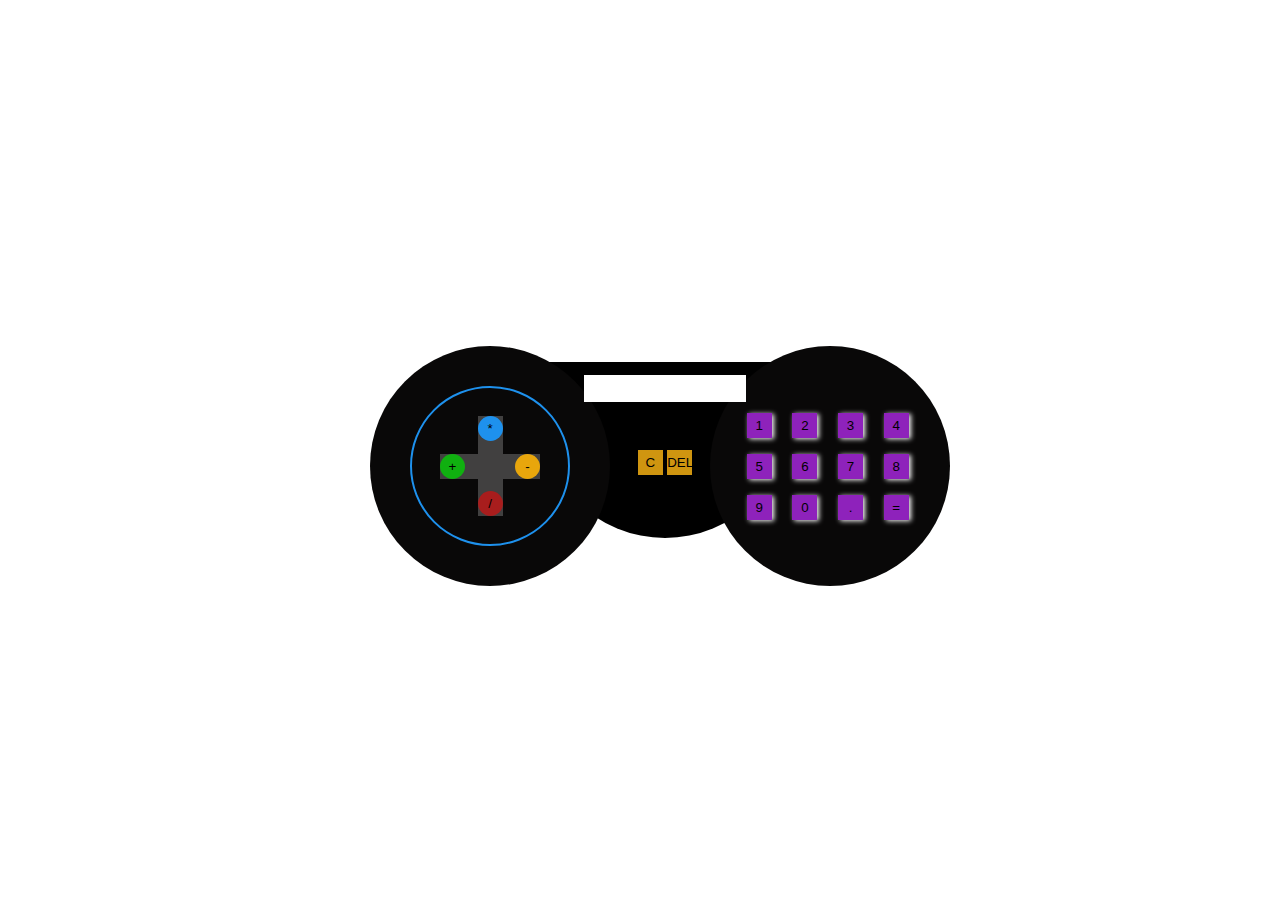
<file: calculadora/index.html>
<!DOCTYPE html>
<html lang="es">

<head>
    <meta charset="UTF-8">
    <meta http-equiv="X-UA-Compatible" content="IE=edge">
    <meta name="viewport" content="width=device-width, initial-scale=1.0">
    <link rel="stylesheet" href="css/style.css">
    <link rel="shortcut icon" href="img/favicon.ico" type="image/x-icon">
    <title>Calculadora</title>
</head>

<body>
    <div class="control">
        <div class="left">
            <div class="circle-cross">
                <div class="vertical">
                    <button class="multiplication" onclick="solve('*')">*</button>
                    <button class="division" onclick="solve('/')">/</button>
                </div>
                <div class="horizontal">
                    <button class="sum" onclick="solve('+')">+</button>
                    <button class="subtract" onclick="solve('-')">-</button>
                </div>
            </div>
        </div>
        <div class="screen">
            <div class="input"></div>
            <div class="btn">
                <button onclick="cleanWindow()">C</button>
                <button onclick="cleanOne()">DEL</button>
            </div>
        </div>
        <div class="right">
            <div class="nmrs">
                <button class="numbers" onclick="numbers(1)">1</button>
                <button class="numbers" onclick="numbers(2)">2</button>
                <button class="numbers" onclick="numbers(3)">3</button>
                <button class="numbers" onclick="numbers(4)">4</button>
                <button class="numbers" onclick="numbers(5)">5</button>
                <button class="numbers" onclick="numbers(6)">6</button>
                <button class="numbers" onclick="numbers(7)">7</button>
                <button class="numbers" onclick="numbers(8)">8</button>
                <button class="numbers" onclick="numbers(9)">9</button>
                <button class="numbers" onclick="numbers(0)">0</button>
                <button class="numbers" onclick="point()">.</button>
                <button class="numbers" onclick="equal()">=</button>
            </div>
        </div>
    </div>

    <script src="js/main.js"></script>
</body>

</html>
</file>
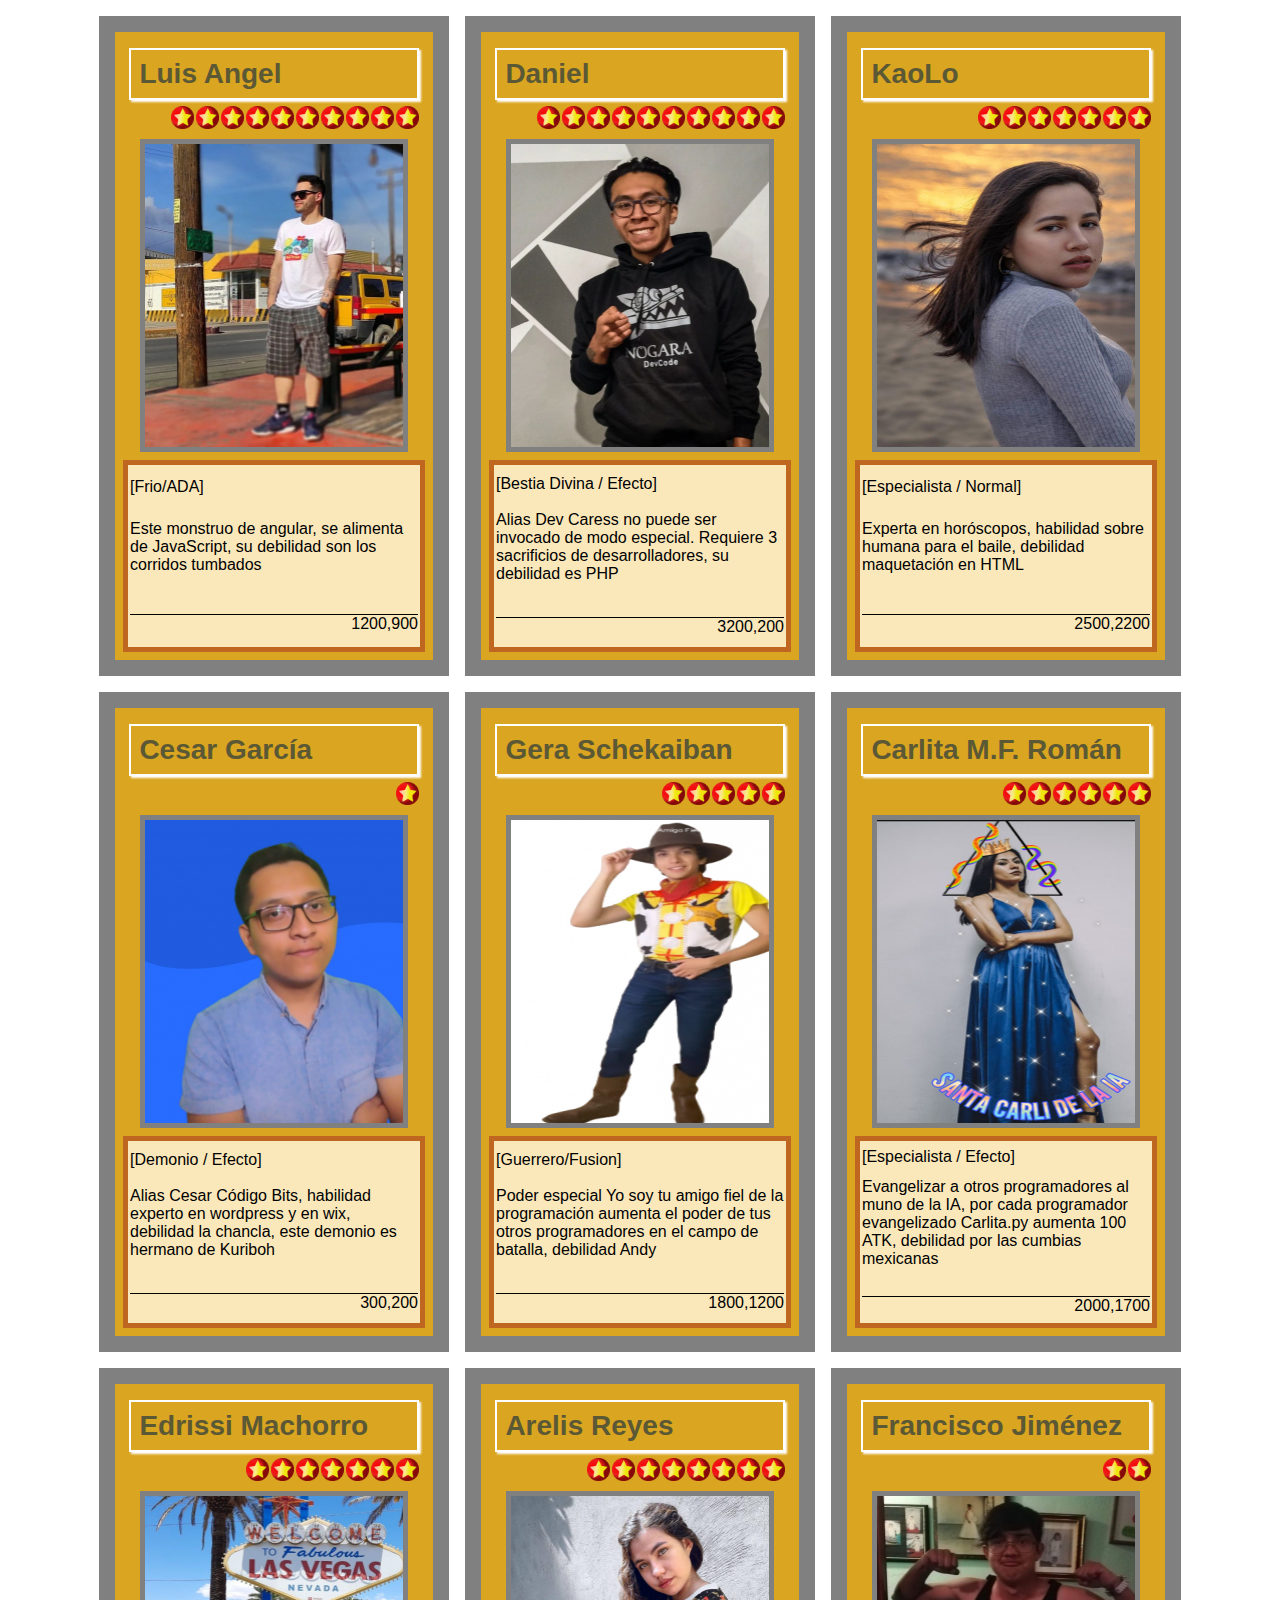
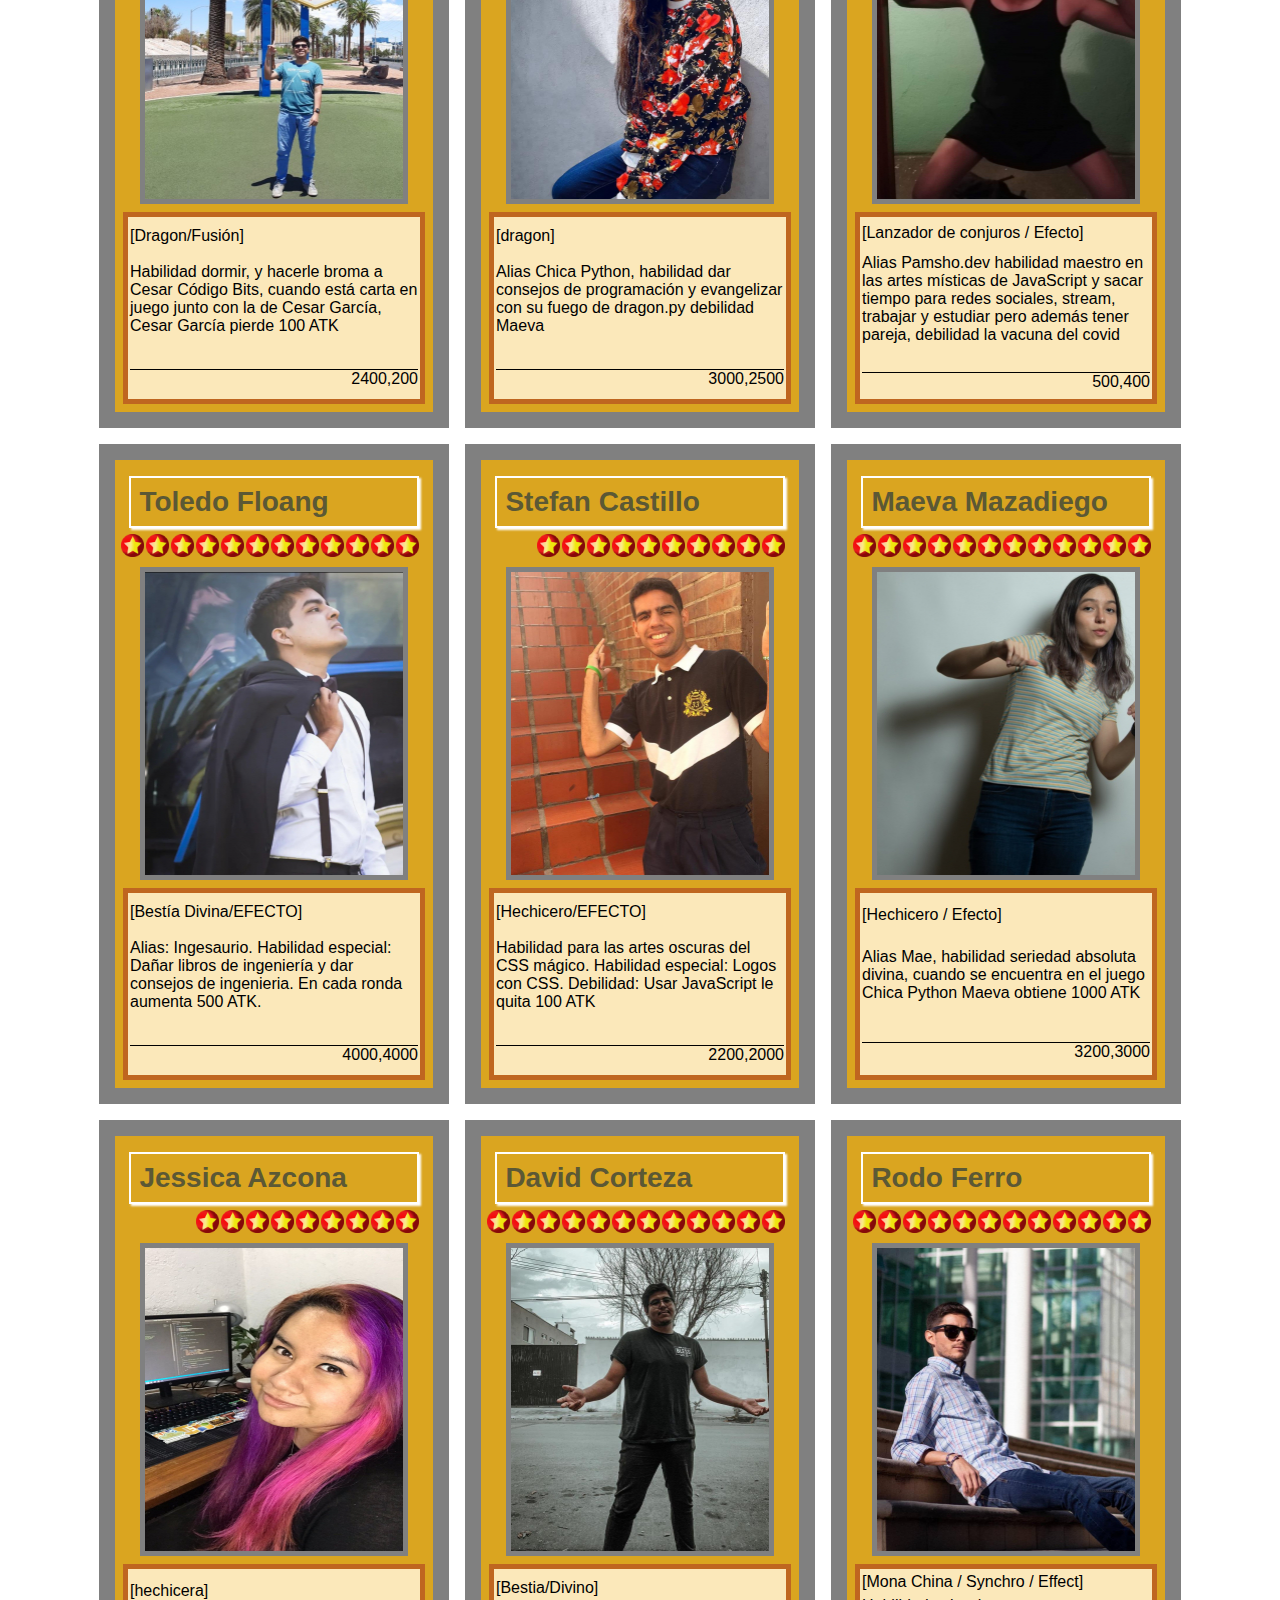
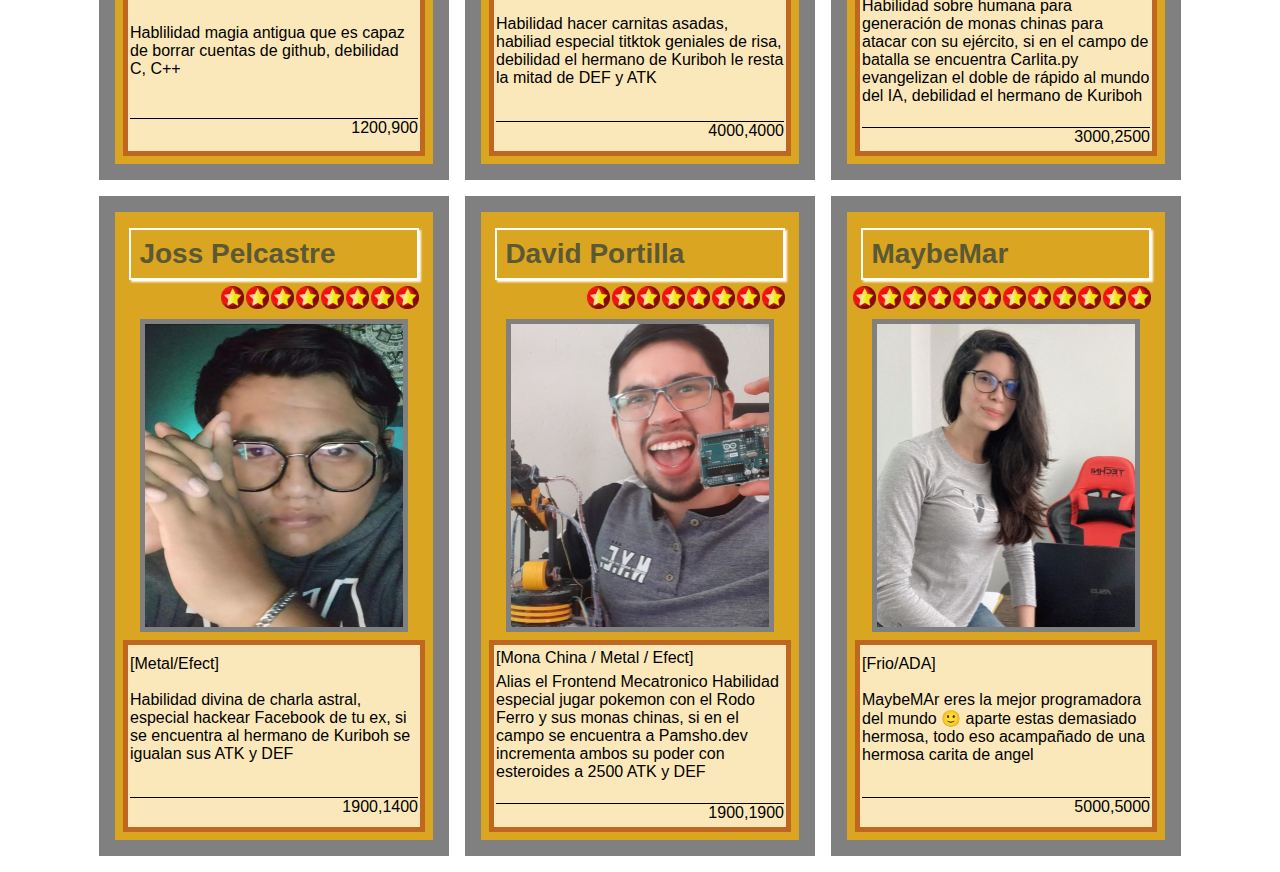
<file: cartasTiktokers/index.html>
<!DOCTYPE html>
<html lang="en">
  <head>
    <meta charset="UTF-8" />
    <meta http-equiv="X-UA-Compatible" content="IE=edge" />
    <meta name="viewport" content="width=device-width, initial-scale=1.0" />
    <link rel="stylesheet" href="css/style.css" />
    <link rel="shortcut icon" href="img/favicon.ico" type="image/x-icon">
    <title>Clase 10</title>
  </head>
  <body>
    <div class="cartas"></div>
    <script type="module" src="js/main.js"></script>
  </body>
</html>
</file>
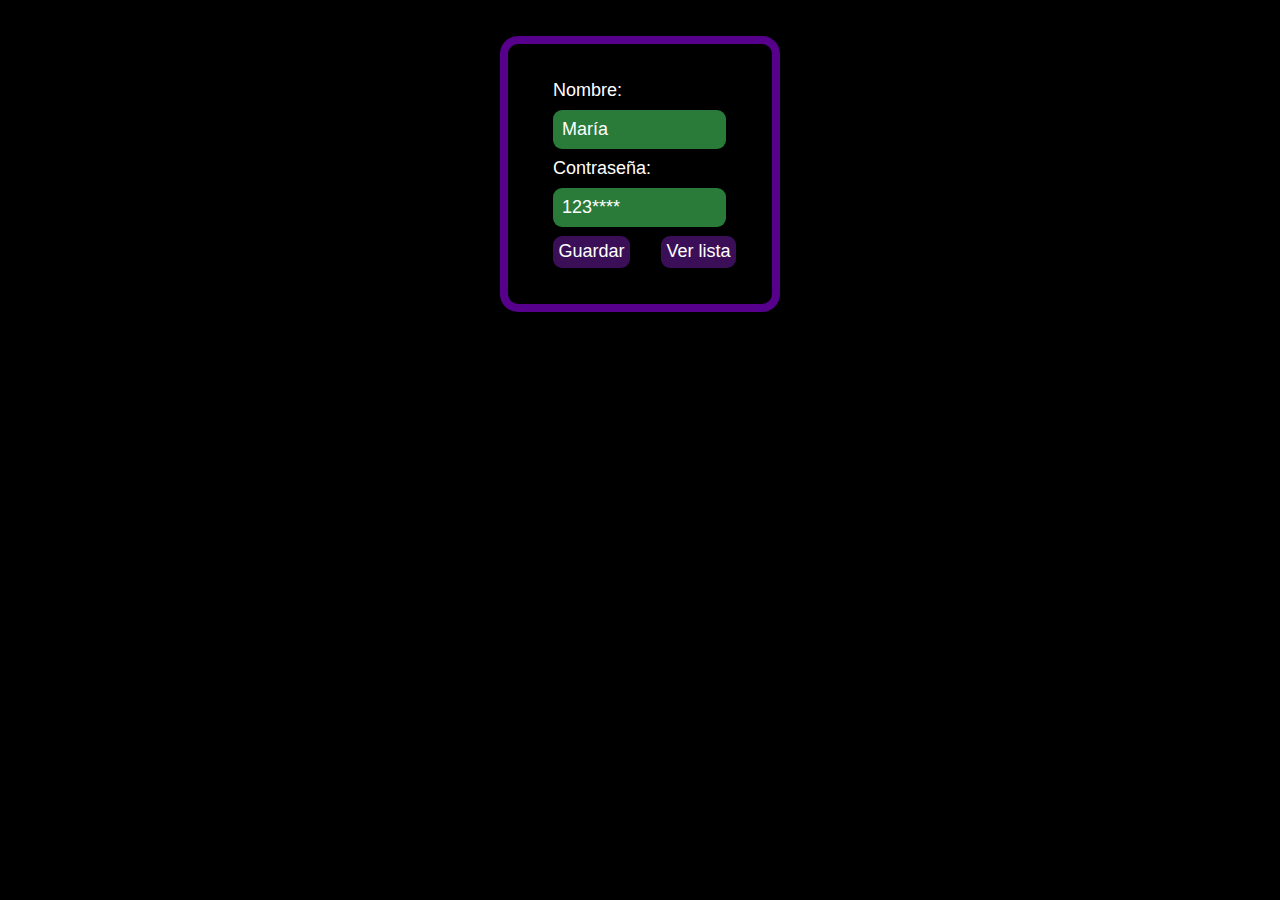
<file: clase8/index.html>
<!DOCTYPE html>
<html lang="en">
<head>
    <meta charset="UTF-8">
    <meta http-equiv="X-UA-Compatible" content="IE=edge">
    <meta name="viewport" content="width=device-width, initial-scale=1.0">
    <link rel="stylesheet" href="css/style.css">
    <link rel="shortcut icon" href="img/favicon.ico" type="image/x-icon">
    <title>Primer aplicación</title>
</head>
<body>
    <div class="container">
        <div class="containerForm">
            <label for="user">Nombre:</label>
            <input type="text" name="" id="user" placeholder="María"> 
            <label for="pass">Contraseña:</label>
            <input type="text" name="" id="pass" placeholder="123****"> 
    
            <div class="containerBtns">
                <button onclick="save()">Guardar</button>
                <button onclick="lookList()">Ver lista</button>
        </div>
    </div>

    <div class="containerText"></div>
    <script src="js/main.js"></script>
</body>
</html>
</file>
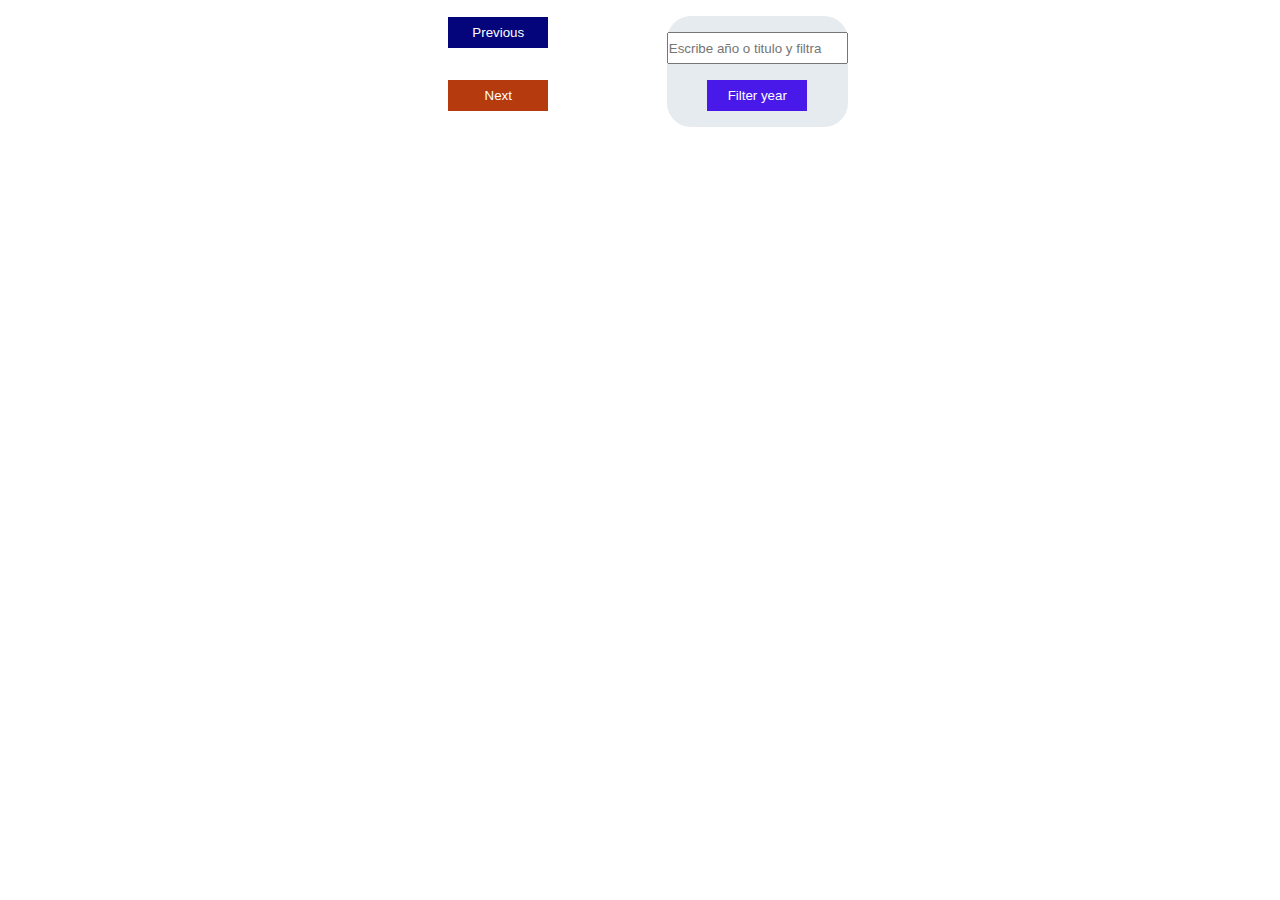
<file: peliculas/index.html>
<!DOCTYPE html>
<html lang="en">

<head>
  <meta charset="UTF-8" />
  <meta http-equiv="X-UA-Compatible" content="IE=edge" />
  <meta name="viewport" content="width=device-width, initial-scale=1.0" />
  <link rel="stylesheet" href="css/style.css" />
  <title>API MOVIE</title>
  <link rel="shortcut icon" href="./img/logoN.jpeg" type="image/x-icon">
</head>

<body>
  <div class="containerBTNS">
    <div class="Btnprevious-next">
      <button class="previous">Previous</button>
      <button class="next">Next</button>
    </div>
    <div class="containerFilter">
      <input type="text" name="search" id="search" placeholder="Escribe año o titulo y filtra"/>
      <div class="btnfilter">
        <button id="filterYearButton">Filter year</button>
      </div>
    </div>
  </div>

  <div id="movieContainer"></div>

  <template id="templeteMovie">
    <div class="cards">
      <img class="imgM" src="" alt="" />
      <h2 class="title"></h2>
      <p></p>
    </div>
  </template>

  <script src="js/main.js"></script>
</body>

</html>
</file>
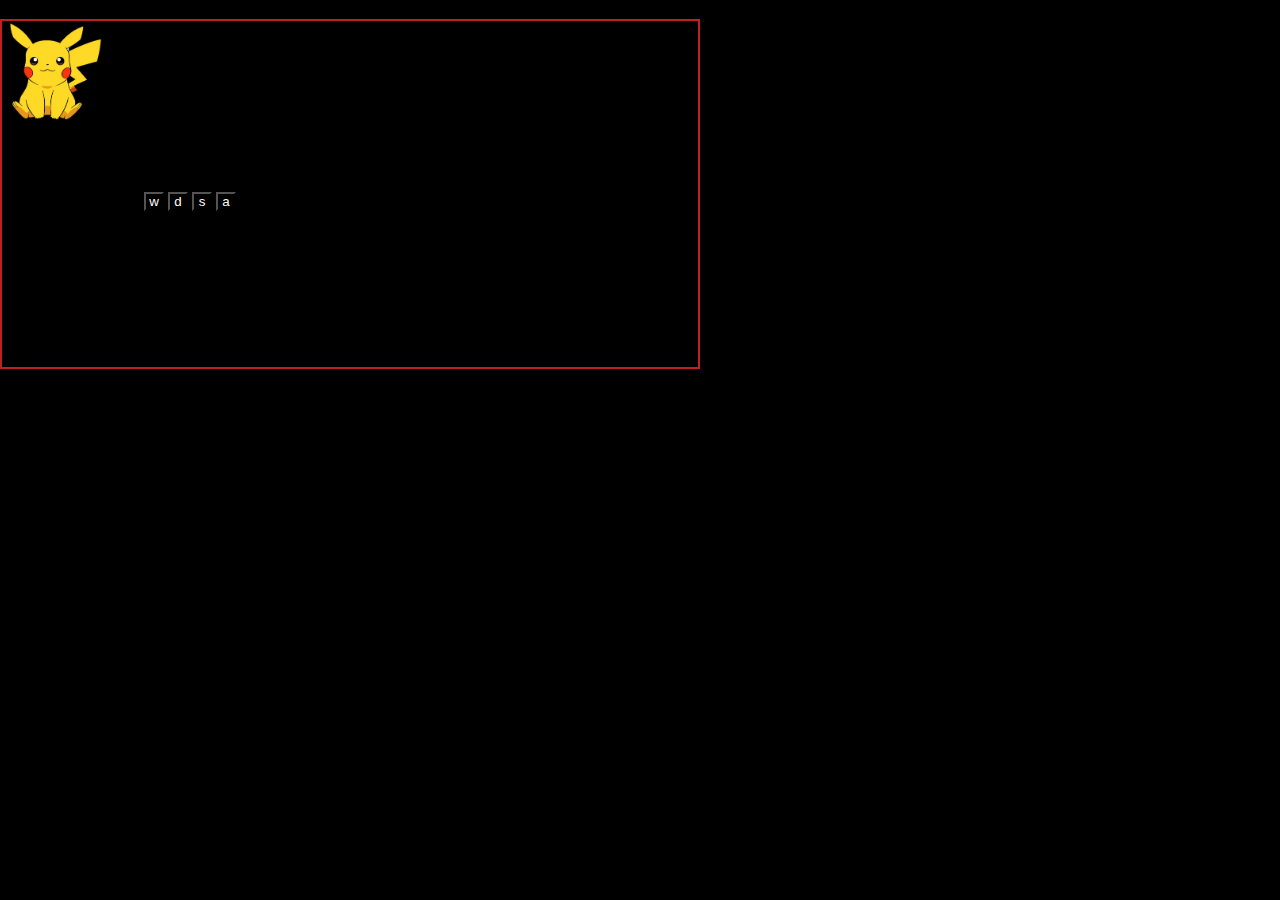
<file: pikachu/index.html>
<!DOCTYPE html>
<html lang="en">
<head>
    <meta charset="UTF-8">
    <meta http-equiv="X-UA-Compatible" content="IE=edge">
    <meta name="viewport" content="width=device-width, initial-scale=1.0">
    <link rel="stylesheet" href="css/style.css">
    <link rel="shortcut icon" href="img/favicon.ico" type="image/x-icon">
    <title>pikachu</title>
</head>
<body>
    <div class="containerButtons">
        <button class="w">w</button>
        <button class="d">d</button>
        <button class="s">s</button>
        <button class="a">a</button>
    </div>
    <div class="container">
        <img class="pikachu" src="img/pikachu.png" alt="">
    </div>
    
    <script src="js/main.js"></script>
</body>
</html>
</file>
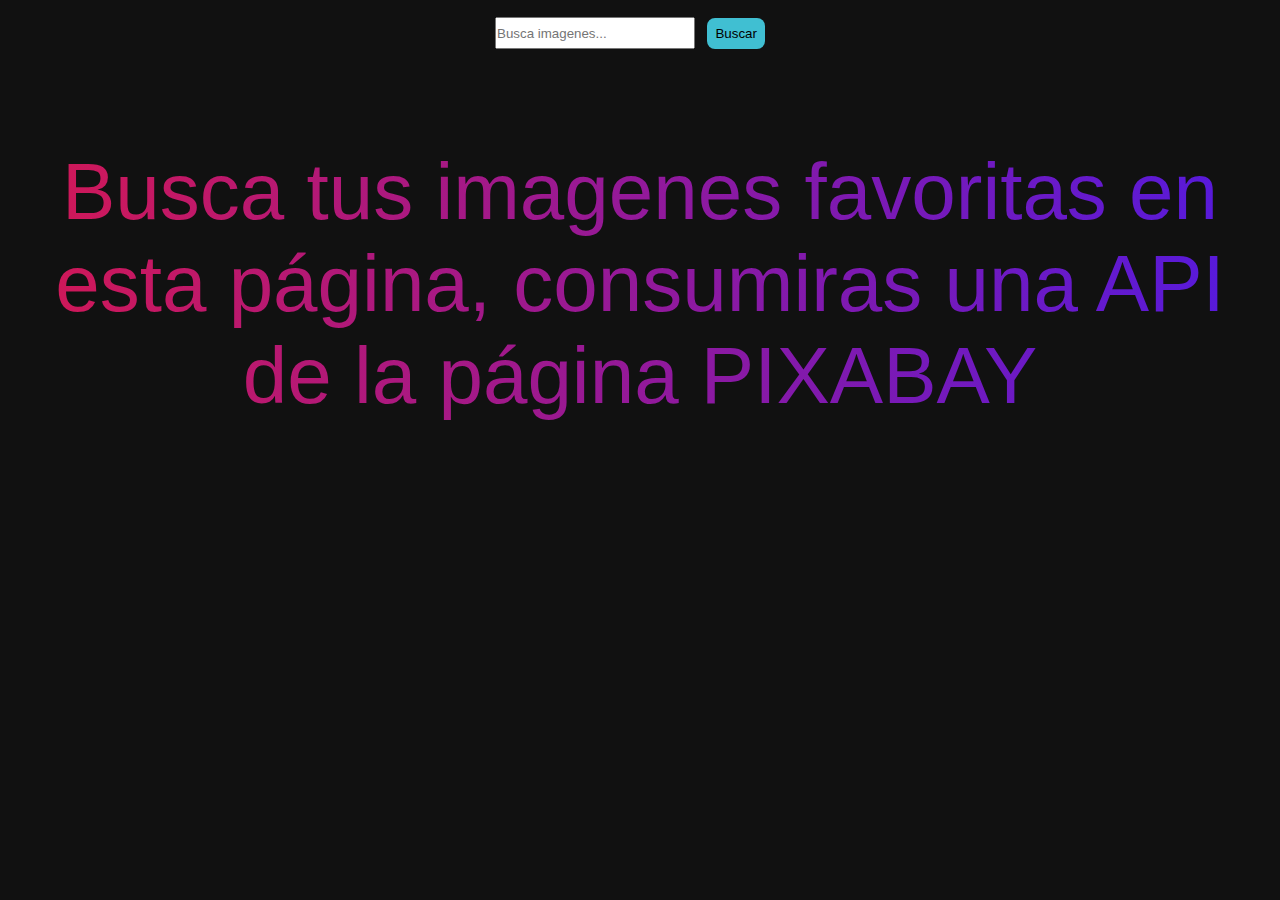
<file: pixabayApi/index.html>
<!DOCTYPE html>
<html lang="en">
<head>
    <meta charset="UTF-8">
    <meta http-equiv="X-UA-Compatible" content="IE=edge">
    <meta name="viewport" content="width=device-width, initial-scale=1.0">
    <link rel="stylesheet" href="css/style.css">
    <link rel="shortcut icon" href="img/favicon.ico" type="image/x-icon">
    <title>pixabay API</title>
</head>
<body>
    
    <div class="search">
        <input type="text" placeholder="Busca imagenes..." >
        <button class="buttonSearch">Buscar</button>
    </div>
    <div class="container">

    </div>
    <script src="js/main.js"></script>
</body>
</html>
</file>
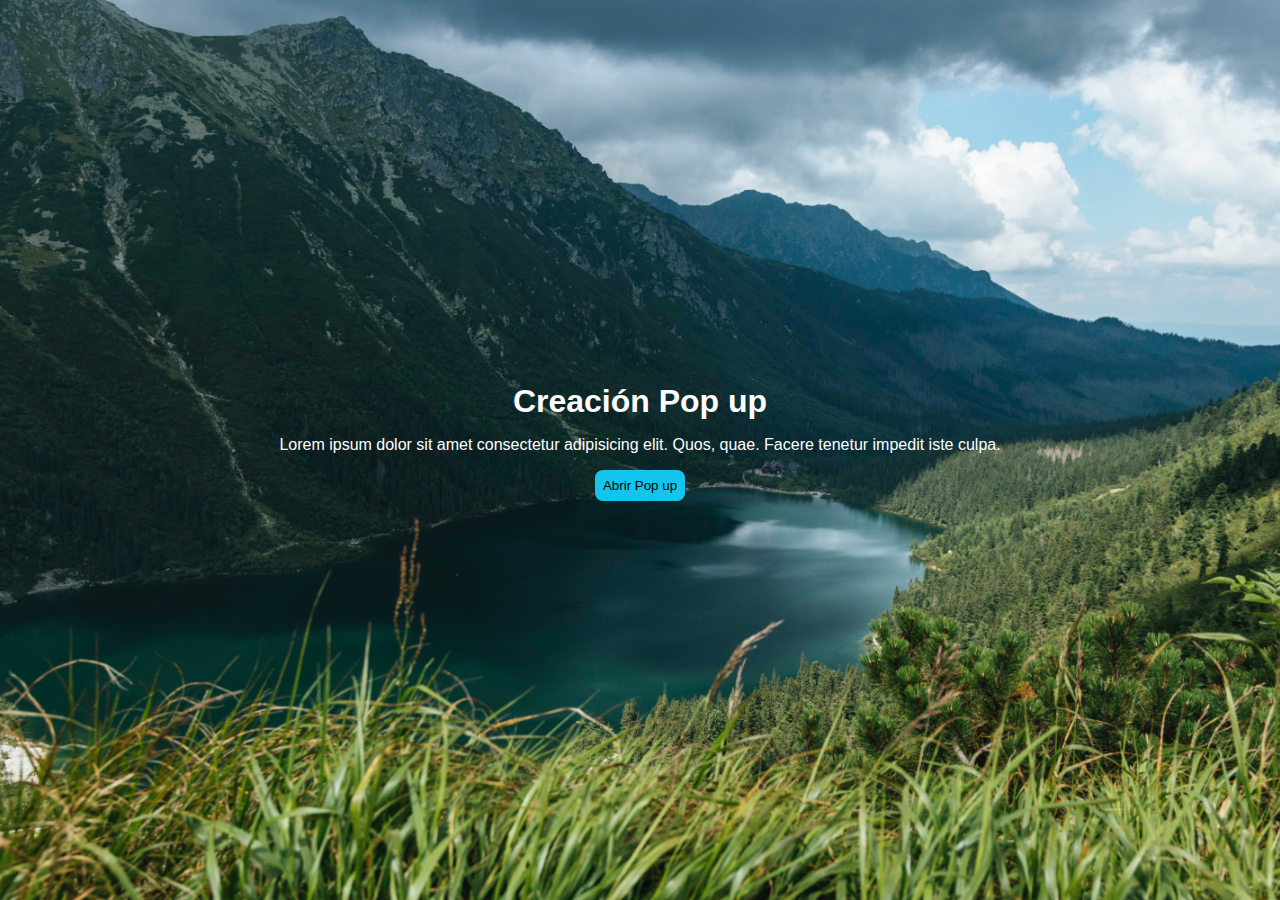
<file: popUp/index.html>
<!DOCTYPE html>
<html lang="en">

<head>
    <meta charset="UTF-8">
    <meta http-equiv="X-UA-Compatible" content="IE=edge">
    <meta name="viewport" content="width=device-width, initial-scale=1.0">
    <link rel="stylesheet" href="css/style.css">
    <link rel="shortcut icon" href="img/favicon.ico" type="image/x-icon">
    <title>Tarea pop up</title>
</head>

<body>
    <div class="img">
        <div class="texto">
            <h1>Creación Pop up</h1>
            <p>Lorem ipsum dolor sit amet consectetur adipisicing elit. Quos, quae. Facere tenetur impedit iste culpa.
            </p>
            <button onclick="abrir()" class="abrir">Abrir Pop up</button>
        </div>
        <div class="contenedorPopUp">
            <div class="popUp">
                <h2>POP UP.</h2>
                <p>Lorem ipsum dolor sit amet, consectetur adipisicing elit. Voluptatibus, iusto. Lorem ipsum dolor sit
                    amet consectetur adipisicing elit. Eius, vero.</p>
                <button onclick="cerrar()" class="cerrar">Cerrar Pop up</button>
            </div>
        </div>
    </div>
    <script src="js/main.js"></script>
</body>
</html>
</file>
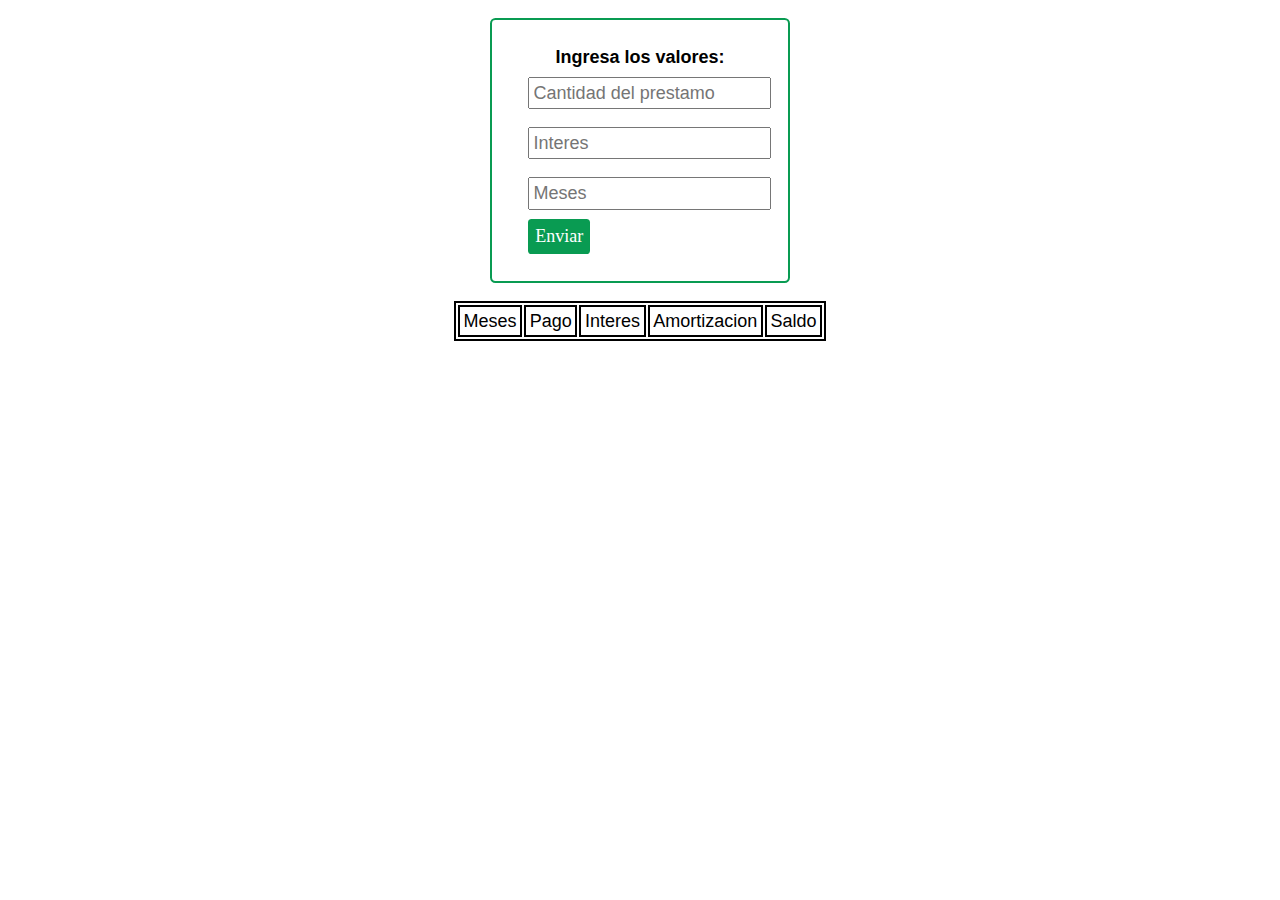
<file: tablaAmortizacion/index.html>
<!DOCTYPE html>
<html lang="en">
<head>
    <meta charset="UTF-8">
    <meta http-equiv="X-UA-Compatible" content="IE=edge">
    <meta name="viewport" content="width=device-width, initial-scale=1.0">
    <title>Tabla de amortización</title>
    <link rel="shortcut icon" href="./img/logoN.jpeg" type="image/x-icon">
    <link rel="stylesheet" href="css/style.css">
</head>
<body>

    <form>
        <h1>Ingresa los valores:</h1>
        <input type="text" name="" id="prestamo" placeholder="Cantidad del prestamo">
        <input type="text" name="" id="interes" placeholder="Interes">
        <input type="text" name="" id="meses" placeholder="Meses">      
        <button type="submit">Enviar</button>  
    </form>
    <div>
       <table>
        <thead>
            <tr>
                <td>Meses</td>
                <td>Pago</td>
                <td>Interes</td>
                <td>Amortizacion</td>
                <td>Saldo</td>
            </tr>
        </thead>
        <tbody class="contenedorTablaAmortizacion">
        </tbody>
       </table>
    </div>
   
 <template>
   
        <tr>
            <td class="tablaMeses"></td>
            <td class="tablaPago"></td>
            <td class="tablaInteres"></td>
            <td class="tablaAmortizacion"></td>
            <td class="tablaSaldo"></td>
        </tr>
    
 </template>
<script src="js/main.js" type="module"></script>
</body>
</html>
</file>
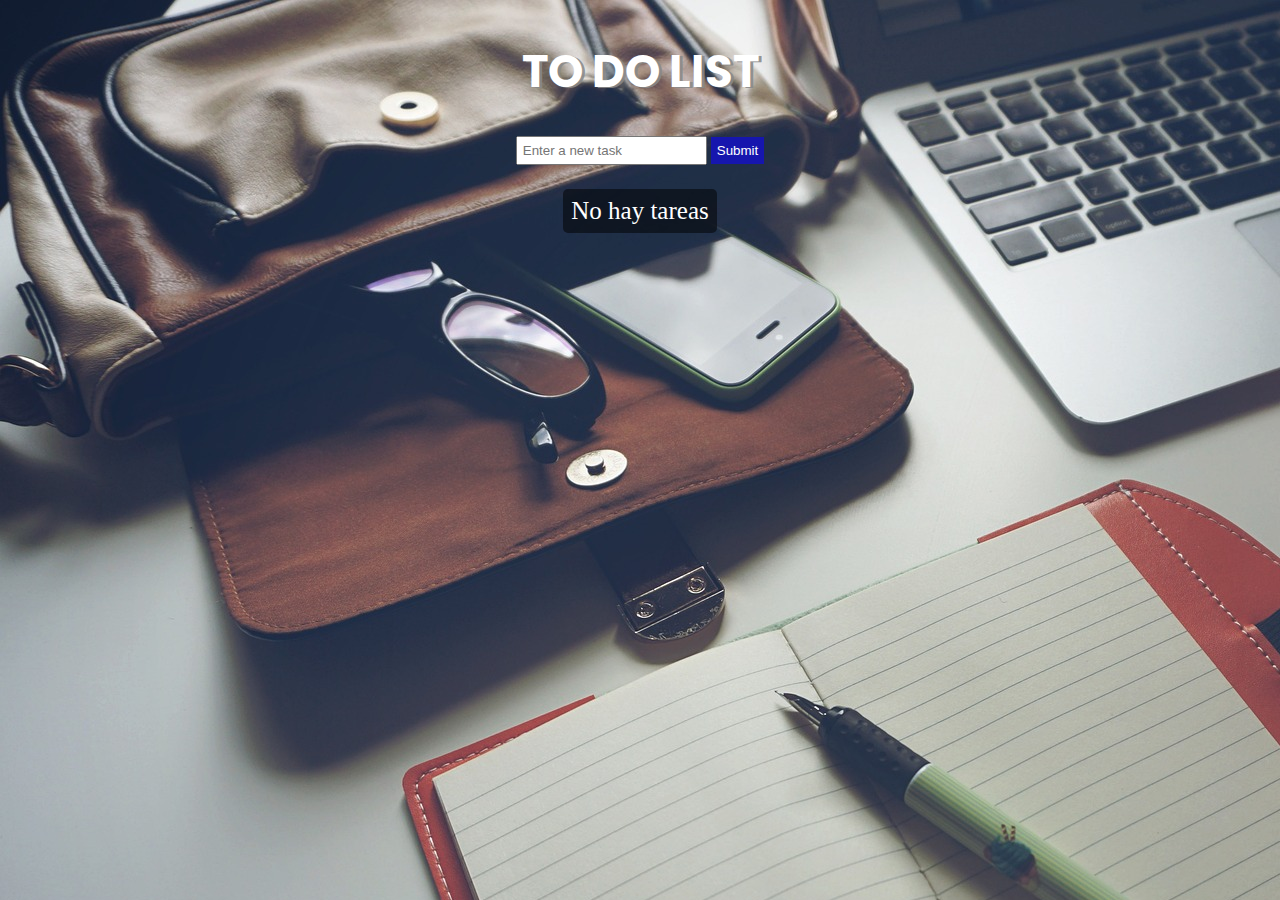
<file: todolist/index.html>
<!DOCTYPE html>
<html lang="en">

<head>
    <meta charset="UTF-8">
    <meta http-equiv="X-UA-Compatible" content="IE=edge">
    <meta name="viewport" content="width=device-width, initial-scale=1.0">
    <link rel="stylesheet" href="css/style.css">
    <link rel="shortcut icon" href="./img/logoN.jpeg" type="image/x-icon">
    <link rel="stylesheet" href="https://cdnjs.cloudflare.com/ajax/libs/font-awesome/6.1.1/css/all.min.css"
        integrity="sha512-KfkfwYDsLkIlwQp6LFnl8zNdLGxu9YAA1QvwINks4PhcElQSvqcyVLLD9aMhXd13uQjoXtEKNosOWaZqXgel0g=="
        crossorigin="anonymous" referrerpolicy="no-referrer" />
    <title>To do list</title>
</head>

<body>
    <main>
        <h1>TO DO LIST</h1>
        <form id="form">
            <input type="text" name="task" id="taskInput" placeholder="Enter a new task">
            <input id="submit" type="submit" value="Submit">
        </form>
        <div class="containerTasks"></div>

        <p class="btnTaskVoid">No hay tareas</p>

        <button class="deleteAll">Delete all</button>
    </main>

    <template class="template">
        <div class="taskContainer">
            <div class="status">
                <select id="statustask" onchange="getStatusTask(event)">
                    <option value="status">Status</option>
                    <option id="complete" value="complete">Complete</option>
                    <option id="pending" value="pending">Pending</option>
                    <option id="doing" value="doing">Doing</option>
                </select>
            </div>
            <input id="task" type="text" readonly>
            <div class="btnEditDelete">
                <span class="iconEdit"><i class="fa-solid fa-pencil"></i></span>
                <span class="iconDelete"><i class="fa-solid fa-trash-can"></i></span>
            </div>
        </div>
    </template>
    <script src="js/main.js"></script>
</body>

</html>
</file>
<file: calculadora/css/style.css>
*{
    padding: 0;
    margin: 0;
    box-sizing: border-box;
    font-family: Arial, Helvetica, sans-serif;
}
.control,
.left,
.right,
.circle-cross,
.vertical,
.horizontal{
    display: flex;
}
.control,
.left,
.right,
.circle-cross{
    justify-content: center;
    align-items: center;
}
.left,
.right,
.circle-cross,
.sum,
.subtract,
.multiplication,
.division{
    border-radius: 50%;
    -webkit-border-radius: 50%;
    -moz-border-radius: 50%;
    -ms-border-radius: 50%;
    -o-border-radius: 50%;
}
.left,
.right,
.vertical{
    position: relative;
}
.control{
    display: grid;
    height: 100vh;
    grid-template-columns: repeat(3,105px);
}
.left{
    grid-column: 1/2;
}
.screen{
    grid-column: 2/3;
}
.right{
    grid-column: 3/-1;
}
.left,.right{
    width: 9rem;
    height: 9rem;
    background-color: rgb(9, 8, 8);
}
.left{
    
    top: 1rem; 
}
.right{
    right: 15px;
    top: 1rem; 
}
.nmrs{
    display:grid;
    grid-template-columns: repeat(4,10%);
    justify-content: center;
    gap: 15px;
}
.screen{
    background-color: black;
    border-radius: 0 0 8rem 8rem;
    width: 131px;
    height: 6rem;
    -webkit-border-radius: 0 0 8rem 8rem;
    -moz-border-radius: 0 0 8rem 8rem;
    -ms-border-radius: 0 0 8rem 8rem;
    -o-border-radius: 0 0 8rem 8rem;
    display: grid;
    grid-template-rows: repeat(2,50%);
    justify-items: center;
}
/* .btn-borrar{
    grid-row: 2/3;
    border-radius: 5px;
    -webkit-border-radius: 5px;
    -moz-border-radius: 5px;
    -ms-border-radius: 5px;
    -o-border-radius: 5px;
} */
.input{
    width: 60%;
    height: 1.5rem;
    z-index: 100;
    background-color: #fff;
    margin-top: .8rem;
}
.circle-cross{
    border: 2px solid #1e91ed;
    width: 6rem;
    height: 6rem;
}
.vertical,.horizontal{
    background-color: rgb(65, 64, 64); 
}
.vertical{
    width: 20px;
    height: 70px;
    align-content: space-between;
    justify-content: space-between;
    flex-direction: column;
}
.horizontal{
    position: absolute;
    width: 70px;
    height: 20px;
    justify-content: space-between;
    align-items: center;
}
.sum{
    background-color: rgb(16, 176, 16);
}
.subtract{
    background-color: #e8a60c;
}
.multiplication{
    background-color: #1e91ed;
}
.division{
    background-color: rgb(168, 29, 29);
}
.screen > .btn button{
    background-color:#cf9510;
        
}
button{
    width: 18px;
    height: 18px;
    background-color: #8e22bb;
    border: none;
}
.numbers,.igual{
    box-shadow: 2px 1px 5px white;
}

@media screen and (min-width:624px) {
    .control{
        display: grid;
        height: 100vh;
        grid-template-columns: repeat(3,200px);
    }
    .left,.right{
        width: 15rem;
        height: 15rem;
    }
    .left{
        left: 30px;
    }
    .right{
        right: 30px;
    }
    .nmrs{
        grid-template-columns: repeat(4,20%);
        gap: 1rem;
        justify-content: center;
    }
    .screen{
        width: 250px;
        height: 11rem;  
    }
    .input{
        width: 65%;
        height: 1.7rem;
    }
    .circle-cross{
        width: 10rem;
        height: 10rem;
    }
    .vertical{
        width: 25px;
        height: 100px;
    }
    .horizontal{   
        width: 100px;
        height: 25px;
    }
    button{
        width: 25px;
        height: 25px;
    }
}
</file>
<file: cartasTiktokers/css/style.css>
*{
    margin: 0;
    padding: 0;
    box-sizing: border-box;
    font-family: Helvetica;
}
body{
    margin: 0 auto;
    max-width: 1400px;
}
.cartas{
    display: flex;
    flex-wrap: wrap;
    margin: 1rem;
    justify-content: center;
    gap: 1rem;
}

.carta{
    background-color: gray;
    width: 350px;
    height: 660px;
    padding: 1rem;
}

.carta .amarillo{
    background-color: goldenrod;
    width: 100%;
    height: 100%;
    padding-top: 1rem;
}

.carta .img{
    border: 5px solid gray;
    margin: auto;
    width: 84%;
    height: 313px;
    background-position: 362px -114px;
}

.titulo{
    border: 2px solid white;
    box-shadow: 2px 2px 2px white;
    font-size: 28px;
    padding: .5rem;
    margin: 0 .9rem;
    color: #5b5835;
    font-weight: 600;
}

.estrella{
    display: flex;
    justify-content: end;
    margin: .3rem .8rem;
}
.imgEstrella{
    width: 25px;
    padding: 1px;
}
.informacion{
    border: 5px solid #bf6620;
    margin: .5rem;
    font-size: 16px;   
    height: 12rem;
    color: black;
    background-color: #fbe8ba;
    padding: 2px;
    display: flex;
    flex-direction: column;
    justify-content: space-around;
}

.descripcion{
    padding-bottom: 1rem;
}
.especificaciones{
    border-top: 1px solid black;
    text-align: end;
}
</file>
<file: clase8/css/style.css>
*{
    padding: 0;
    margin: 0;
    box-sizing: border-box;
    font-size: 18px;
    font-family: Arial, Helvetica, sans-serif;
    color: white;
}
body{
    /* background-image: linear-gradient(to right, #f3a8c2,#f6d1de);  */
    /* background-image: linear-gradient(to left, #cfa8ff 0, #9d8bff 25%, #6c6cd8 50%, #3f4ea4 75%, #153375 100%); */
    background-color: black;
}
.container{
    margin: 2rem; 
}
.containerForm{
    border: 8px solid #56008c;
    max-width: 280px;
    padding: 2rem;
    margin: 0 auto;
    background-color: black;
    border-radius: 1rem;
    -webkit-border-radius: 1rem;
    -moz-border-radius: 1rem;
    -ms-border-radius: 1rem;
    -o-border-radius: 1rem;
}
label{
    margin: .5rem;
}
input{
    margin: .5rem;
    background-color: #2a7b3a;
    padding: .5rem;
    width: 90%;
}
button,
::placeholder{
    color: #fff;
}
input,button{
    border: none;
    border-radius: .5rem;
    -webkit-border-radius: .5rem;
    -moz-border-radius: .5rem;
    -ms-border-radius: .5rem;
    -o-border-radius: .5rem;
}
.containerText{
    display: flex;
    justify-content: center;
    align-items: center;
    flex-direction: column;
}
.containerText p{
    padding: .5rem;
    margin: 1rem;
    color: white;
    background-color: #2a7b3a;
    border-radius: 8px;
    -webkit-border-radius: 8px;
    -moz-border-radius: 8px;
    -ms-border-radius: 8px;
    -o-border-radius: 8px;
    display: flex;
    justify-content: center;
}

.containerBtns{
    display: flex;
    justify-content: space-between;
}
button{
    background-color: #5d1789a3;
    padding: .3rem;
    margin-left: .5rem;
    cursor: pointer;
}
button:hover{
    background-color: #56008c;
}
</file>
<file: peliculas/css/style.css>
* {
    padding: 0;
    margin: 0 auto;
    box-sizing: border-box;
    max-width: 1400px;
}

.containerBTNS {
    display: flex;
    justify-content: center;
    max-width: 500px;
}

.Btnprevious-next {
    width: 150px;
    display: flex;
    justify-content: center;
    flex-direction: column;
}

.containerFilter {
    margin-top: 1rem;
    background-color: rgb(230, 235, 240);
    display: flex;
    flex-direction: column;
    border-radius: 1.5rem;
    -webkit-border-radius: 1.5rem;
    -moz-border-radius: 1.5rem;
    -ms-border-radius: 1.5rem;
    -o-border-radius: 1.5rem;
}

#search {
    margin-top: 1rem;
    height: 2rem;
}

button {
    color: white;
    border: none;
    margin: 1rem;
    width: 100px;
    padding: 0.5rem;
}

.previous {
    background-color: rgb(5, 5, 123);
}

.next {
    background-color: rgb(181, 59, 14);
}

#filterYearButton {
    background-color: rgb(73, 25, 234);
}

.all {
    width: 200px;
    margin: 1rem;
}

.title {
    font-size: 20px;
    font-weight: bold;
}

#movieContainer {
    margin-top: 0.5rem;
    display: flex;
    flex-wrap: wrap;
    justify-content: center;
}

.cards {
    width: 300px;
    text-align: center;
}
</file>
<file: pikachu/css/style.css>
*{
    padding: 0;
    margin: 0;
    box-sizing: border-box;
    background-color: black;
}
.container{
   width: 700px;
   height: 350px;
    border: 2px solid rgb(193, 32, 32);
}

.pikachu{
    width: 100px;
}

button{
    color: white;
    width: 20px;
}

.containerButtons{
    position: relative;
    top: 12rem;
    left: 9rem;
    width: 200px;
}
</file>
<file: pixabayApi/css/style.css>
*{
    padding: 0;
    margin: 0;
    box-sizing: border-box;
    font-family: Arial, Helvetica, sans-serif;
}

body{
    max-width: 1400px;
    margin: 0 auto;
    background-color: #111111;
}

.search{
    width: 290px;
    margin: 1rem auto;
}

input{
    width: 200px;
    height: 2rem;
}

button{
    margin: .1rem .5rem;
    padding: .5rem;
    border: none;
    background-color:rgb(64, 191, 210);
    border-radius: .5rem;
    -webkit-border-radius: .5rem;
    -moz-border-radius: .5rem;
    -ms-border-radius: .5rem;
    -o-border-radius: .5rem;
}

.container{
    display: flex;
    flex-wrap: wrap;
    justify-content: center;
}

.containerImages{
    margin: 1rem;
}

.img{
    width: 280px;
    height: 200px;
    
}
img{
    width: 100%;
    height: 100%;
    border-radius: 1rem;
    -webkit-border-radius: 1rem;
    -moz-border-radius: 1rem;
    -ms-border-radius: 1rem;
    -o-border-radius: 1rem;
}
h2{
    font-size: 20px;
    margin: .5rem;
    color: rgb(64, 191, 210);
}

span{
    color: rgb(77, 77, 77);
    position: relative;
}
p{
    color: white;
    top: .2rem;
    left: 10rem;
    position: absolute;
}

a{
    text-decoration: none;
    color: white;
    padding-left: .5rem;
}

a:hover{
    color: rgb(21, 102, 224);
    font-weight: bold;
    text-transform: uppercase;
}

.textEmpty{
    font-size: 5rem;
    text-align: center;
    padding: 5rem 0;
    position: initial; 
    background: #0a070c; /* fallback for old browsers */
    background: -webkit-linear-gradient(to right, #181edf, #d5144b); /* Chrome 10-25, Safari 5.1-6 */
    background: linear-gradient(to right, #d41853, #521ae1); /* W3C, IE 10+/ Edge, Firefox 16+, Chrome 26+, Opera 12+, Safari 7+ */
    -webkit-background-clip: text;
    background-clip: text;
    color: transparent;
}

@media only screen and (max-width: 424px) {
    .textEmpty {
        font-size: 2rem;
    }
}
</file>
<file: popUp/css/style.css>
*{
    box-sizing: border-box;
    font-family: Arial, Helvetica, sans-serif;
    margin: 0;
    padding: 0;
}

.texto{
    align-items: center;
    color: #fff;
    display: flex;
    flex-direction: column;
    height: 100vh;
    justify-content: center;
    padding: 1.5rem;
}

h1{
    padding-bottom: 1rem;
}

button{
    -moz-border-radius: .5rem;
    -ms-border-radius: .5rem;
    -o-border-radius: .5rem;
    -webkit-border-radius: .5rem;
    background-color: rgb(19, 196, 236);
    border-radius: .5rem;
    border: none;
    cursor: pointer;
    margin: 1rem;
    padding: .5rem;
    
}

.img{
    background-image: url(../img/pexels-alex-blokstra-1327373.jpg);
    background-position: center;
    background-repeat: no-repeat;
    background-size: cover;
    height: 100%;
    width: 100%;
}

.contenedorPopUp{
    background-color: rgba(0, 0, 0, 0.6);
    display: flex;
    height: 100%; 
    justify-content: center;
    left: 0;
    position: fixed;
    right: 0; 
    width: 100%;
}

.popUp{
    align-items: center;
    background-color: black;
    color: #fff;
    display: flex;
    flex-direction: column;
    justify-content: center;
    margin: 0 auto;
    padding: 1rem;
    position: absolute;
    top: 255px;
    width: 250px;
}

h2{
    padding-bottom: .5rem;
}
</file>
<file: tablaAmortizacion/css/style.css>
*{
    padding: 0;
    margin: 0;
    box-sizing: border-box;
    font-family: Arial, Helvetica, sans-serif;
    font-size: 18px;
}
table,th,td{
    border: 2px solid black;
    text-align: center;
}
table{
    margin: 1rem auto;
}
td{
    padding: .2rem;
}
h1{
    text-align: center;
}
form{
    border: 2px solid rgb(9, 155, 82);
    margin: 1rem auto;
    width: 300px;
    padding: 1.5rem;
    border-radius: .3rem;
    -webkit-border-radius: .3rem;
    -moz-border-radius: .3rem;
    -ms-border-radius: .3rem;
    -o-border-radius: .3rem;
}
input{
    padding: .2rem;
    margin: .5rem;
}
button{
    background-color: rgb(9, 155, 82);
    color: white;
    border: none;
    padding: .4rem;
    margin-left: 0.5rem;
    font-family:'Times New Roman', Times, serif;
    border-radius: .2rem;
    -webkit-border-radius: .2rem;
    -moz-border-radius: .2rem;
    -ms-border-radius: .2rem;
    -o-border-radius: .2rem;
}
</file>
<file: todolist/css/style.css>
@import url('https://fonts.googleapis.com/css2?family=Poppins&display=swap');

body {
    background-image: url(../img/laptop-g113b214d4_1920.jpg);
    background-attachment: fixed;
}

main {
    margin: 0 auto;
    width: 320px;
    display: flex;
    justify-content: center;
    flex-direction: column;
    align-items: center;
}

h1 {
    color: white;
    font-family: 'Poppins', sans-serif;
    text-shadow: 3px 1px #898989e3;
    text-align: center;
    font-size: 45px;
}

#taskInput {
    padding: 5px;
}

#submit {
    background-color: rgb(22, 22, 174);
    color: white;
    padding: 6px;
    border: none;
}

.container {
    margin-top: 20px;
}

.containerTasks {
    background-color: rgb(0 0 0 / 51%);
    border-radius: .5rem;
    -webkit-border-radius: .5rem;
    -moz-border-radius: .5rem;
    -ms-border-radius: .5rem;
    -o-border-radius: .5rem;
    padding: 1rem;
    margin-top: 1rem;
    display: none;
}

.taskContainer {
    margin: 9px 0;
    display: flex;
    flex-direction: row;
    align-items: center;
    gap: 5px;
}

#statustask {
    padding: 5px;
    background-color: #eeeeef80;
}

#task {
    border: none;
    padding: 7px;
}

i {
    color: white;
}

#complete {
    background: green;
}

#pending {
    background: red;
}

#doing {
    background: yellow;
}

.deleteAll {
    background-color: rgb(22, 22, 174);
    color: white;
    margin-top: 1rem;
    display: none;
}

.btnTaskVoid {
    color: white;
    display: inline-block;
    margin: 1.5rem;
    font-size: 25px;
    background-color: rgb(0 0 0 / 51%);
    padding: .5rem;
    border-radius: 5px;
    -webkit-border-radius: 5px;
    -moz-border-radius: 5px;
    -ms-border-radius: 5px;
    -o-border-radius: 5px;
}
</file>
